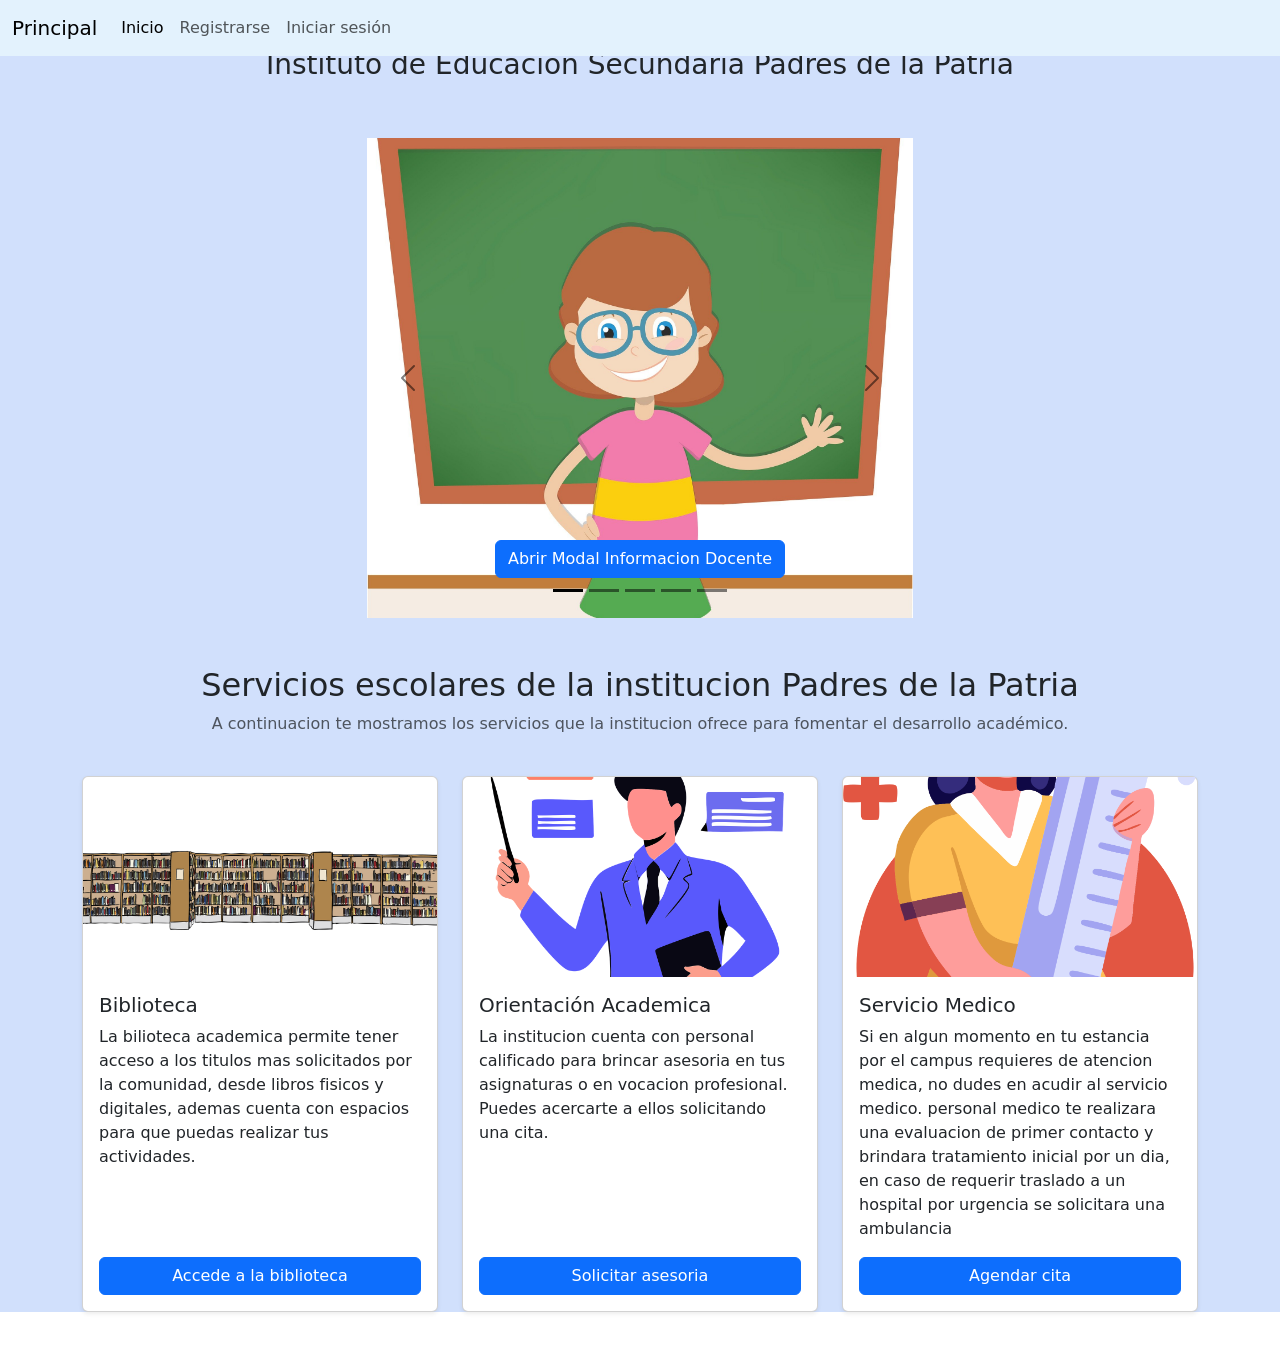
<file: index.html>
<!DOCTYPE html><!--inicia codigo html -->
<html lang="es-MX"><!--se invoca el idioma de la region-->
<head><!--inicia la cabecera-->
    <meta charset="UTF-8" />
<meta name ="viewport" content = "width=device-width,initial-scale=1.0"/><!--se establece el formato para mostrar caracteres como ñ o acentos-->
<title>Instituto de Educación Secundaria Padres de la Patria</title><!--se establece el titulo de la pagina-->
<link rel = "stylesheet" href = "css/bootstrap.min.css"><!-- referencia de la hoja de estilo-->
</head><!--termina cabecera-->

<body><!--inicia cuerpo de la pagina-->
<div style="background-color: #d1e0fc; "><!--se establece el color del cuerpo de la pagina-->
  <!--se implementa la barra de navegacion y los stributos como color o que este fijo al hacer scroll-->
<nav class ="navbar navbar-expand-md navbar-light fixed-top" style="background-color: #e3f2fd;">
<div class ="container-fluid">
<a class ="navbar-brand" href="#">Principal</a><!--esta clase permite establecer un logo o nombre de marca-->
<!--se establece los botones de la barra de navegacion asi como sus atributos-->
<button class="navbar-toggler" type="button" data-bs-toggle="collapse" data-bs-target="#navbarNav"aria-controls="navbarNav" aria-expanded="false" aria-label="Toggle navigation">
<span class="navbar-toggler-icon"></span>
</button>
<!--se estable las propiedades del menu de hamburguesa-->
<div class="collapse navbar-collapse" id="navbarNav">   
<ul class="navbar-nav">
<!--aqui se establece el nombre de las opciones de la barra a modo de referencia-->
<li class ="nav-item"><a class="nav-link active" aria-current="page" href="index.html">Inicio</a></li>
<li class ="nav-item"><a class="nav-link" href="registroES.html">Registrarse</a></li>
<li class ="nav-item"><a class="nav-link" href="iniciarsesion.html">Iniciar sesión</a></li>
</ul> </div> </div></nav><!--termina contenedores de la barra de navegacion-->
<!--se invoca el archivo js de bootstrap-->
<script src="js/bootstrap.min.js"></script>
<!--se crea el contenedor para separar el titulo del menu-->
  <div class="container mt-5">
    <div class="row text-center ">
    <h3>Instituto de Educación Secundaria Padres de la Patria</h3><!--se muestra el titulo de la imagen --></div></div>
    <!--se implementa el contenedor que mantiene la estructura del carrusel-->
    <div class="container mt-5">
      <!--alineacion del carrusel-->
    <div class="row justify-content-center">
      <!--se implementa los atributos cuando la pagina se vea completa, a la mitad y cuando este delgada-->
    <div class="col-12 col-md-8 col-lg-6">
      <!--se establece los atributos del carrusel asi como sus controles-->
      <div id="carruselescolar" class="carousel slide carousel-dark carousel-fade" data-bs-ride="carousel" data-bs-interval="5000">
        <div class="carousel-indicators"><!--se establece los botones de indicadores que empiza en posicion 0-->
          <button type="button" data-bs-target="#carruselescolar" data-bs-slide-to="0" class="active" aria-current="true"></button>
            <button type="button" data-bs-target="#carruselescolar" data-bs-slide-to="1"></button>
            <button type="button" data-bs-target="#carruselescolar" data-bs-slide-to="2"></button>
            <button type="button" data-bs-target="#carruselescolar" data-bs-slide-to="3"></button>
            <button type="button" data-bs-target="#carruselescolar" data-bs-slide-to="4"></button>
        </div>
        <!--se establece el contenido interno del carrusel-->
        <div class="carousel-inner">
          <!--propiedades de la imagen del carrusel cuando este activo-->
    <div class="carousel-item active" >
      <img src="docente.jpg" class="d-block w-100 img-fluid" style="height: 480px; object-fit: cover;"  alt="Docente en linea">
    <!--se implementa un boton cuando la imagen del carrusel este activa que permitira abrir el modal-->
      <div class="carousel-caption ">
      <button type="button" class="btn btn-primary" data-bs-toggle="modal" data-bs-target="#modaldocente">
        Abrir Modal Informacion Docente
      </button></div>
    </div>
    <!--se establece el contenido interno del carrusel-->
    <div class="carousel-item">
      <img src="aprender.jpg" class="d-block w-100 img-fluid" style="height: 480px; object-fit:cover;" alt="Aprendiendo en el aula">
    <!--se implementa un boton cuando la imagen del carrusel este activa que permitira abrir el modal-->
      <div class="carousel-caption ">
      <button type="button" class="btn btn-primary" data-bs-toggle="modal" data-bs-target="#modalaprender">
        Abrir Modal Aprendiendo
      </button></div>
    </div>
    <!--se establece el contenido interno del carrusel-->
    <div class="carousel-item">
      <img src="practicas.jpg" class="d-block w-100 img-fluid" style="height: 480px; object-fit: cover;" alt="Evidencia de Aprendizaje">
    <!--se implementa un boton cuando la imagen del carrusel este activa que permitira abrir el modal-->
      <div class="carousel-caption">
      <button type="button" class="btn btn-primary" data-bs-toggle="modal" data-bs-target="#modalpracticas">
        Abrir Modal Practicas
      </button></div>
    </div>
    <!--se establece el contenido interno del carrusel-->
    <div class="carousel-item">
      <img src="sesion.png" class="d-block w-100 img-fluid" style="height: 480px; object-fit: cover;" alt="Video Conferencia">
    <!--se implementa un boton cuando la imagen del carrusel este activa que permitira abrir el modal-->
      <div class="carousel-caption ">
      <button type="button" class="btn btn-primary" data-bs-toggle="modal" data-bs-target="#modalsesion">
        Abrir Modal Sesion Videoconferencia
      </button></div>
    </div>
     <!--se establece el contenido interno del carrusel-->
    <div class="carousel-item">
      <img src="colaborativas.png" class="d-block w-100 img-fluid" style="height: 480px; object-fit: cover;" alt="Actividad colaborativa">
    <!--se implementa un boton cuando la imagen del carrusel este activa que permitira abrir el modal-->
      <div class="carousel-caption ">
      <button type="button" class="btn btn-primary" data-bs-toggle="modal" data-bs-target="#modalcolaborativas">
        Abrir Modal Colaborativa
      </button></div>
    </div>
  </div>
  <!--se implementan los botones del control del carrusel con sus atributos y referencias-->
  <button class="carousel-control-prev" type="button" data-bs-target="#carruselescolar" data-bs-slide="prev">
    <!--se implementa estilizado en los botones del control-->
    <span class="carousel-control-prev-icon"></span>
    </button>
    <!--se implementan los botones del control del carrusel con sus atributos y referencias-->
  <button class="carousel-control-next" type="button" data-bs-target="#carruselescolar" data-bs-slide="next">
    <!--se implementa estilizado en los botones del control-->
    <span class="carousel-control-next-icon"></span>
  </button>
</div></div></div></div>  
<!--se implementa el modal con sus atributos, id, cabecera y titulo-->
<div class="modal fade" id="modalaprender" tabindex="-1" aria-labelledby="modal1Label" aria-hidden="true">
  <div class="modal-dialog">
    <div class="modal-content">
      <div class="modal-header">
        <h5 class="modal-title" id="modalaprender">Aprender</h5>
        <button type="button" class="btn-close" data-bs-dismiss="modal" aria-label="Close"></button>
      </div>
      <div class="modal-body">
        <!--se implementa la imagen y la pequeña reseña del contexto de la imagen-->
        <p>Contenido del Modal Aprender.</p>
        <img src="aprender.jpg" class="d-block w-100 img-fluid" style="height: 480px; object-fit:cover;">
        <p>En esta pagina modal mencionaremos como los alumnos refuerzan su Aprendizaje</p>
        <p>Harán sus actividades individuales, colaborativas y demostrarán lo aprendido en la evidencia de aprendizaje</p>
        <p>Despues de que los dicentes brinden la retroalimentacion de las actividades correspondientes, los alumnos tendran que atender y realizar las correcciones pertinentes.</p>
      </div>
      <!--se establece el footer y el boton para cerrar el modal-->
      <div class="modal-footer">
        <button type="button" class="btn btn-secondary" data-bs-dismiss="modal">Cerrar</button>
      </div>
    </div>
  </div>
</div>
<!--se implementa el modal con sus atributos, id, cabecera y titulo-->
<div class="modal fade" id="modaldocente" tabindex="-1" aria-labelledby="modaldocente" aria-hidden="true">
  <div class="modal-dialog">
    <div class="modal-content">
      <div class="modal-header">
        <h5 class="modal-title" id="modaldocente">Docente</h5>
        <button type="button" class="btn-close" data-bs-dismiss="modal" aria-label="Close"></button>
      </div>
      <div class="modal-body">
        <!--se implementa la imagen y la pequeña reseña del contexto de la imagen-->
        <p>Contenido del Modal Docente.</p>
        <img src="docente.jpg" class="d-block w-100 img-fluid" style="height: 480px; object-fit:cover;">
        <p>En esta pagina modal podemos hablar sobre los docentes que ayudan al alumnado en su aprendizaje</p>
        <p>Harán sus evaluaciones en la plataforma, la publicaran y brindaran retroalimentacion a los alumnos</p>
        <p>El docente tendrá la disponibilidad para atender cualquier duda que presente los alumnos</p>
      </div>
      <!--se establece el footer y el boton para cerrar el modal-->
      <div class="modal-footer">
        <button type="button" class="btn btn-secondary" data-bs-dismiss="modal">Cerrar</button>
        
      </div>
    </div>
  </div>
</div>
<!--se implementa el modal con sus atributos, id, cabecera y titulo-->
<div class="modal fade" id="modalpracticas" tabindex="-1" aria-labelledby="modalpracticas" aria-hidden="true">
  <div class="modal-dialog">
    <div class="modal-content">
      <div class="modal-header">
        <h5 class="modal-title" id="modalpracticas">Practicas</h5>
        <button type="button" class="btn-close" data-bs-dismiss="modal" aria-label="Close"></button>
      </div>
      <div class="modal-body">
        <!--se implementa la imagen y la pequeña reseña del contexto de la imagen-->
        <p>Contenido del Modal Practicas.</p>
        <img src="practicas.jpg" class="d-block w-100 img-fluid" style="height: 480px; object-fit:cover;">
        <p>Las practicas permitirán a los alumnos adquirir el conocimiento necesario para poder acreditar las asignaturas correspondientes</p>
        <p>Los alumnos deberan utilizar las herramientas que proporciona el docente mediante la plataforma paraque se puedan descargar</p>
        <p></p>
      </div>
      <!--se establece el footer y el boton para cerrar el modal-->
      <div class="modal-footer">
        <button type="button" class="btn btn-secondary" data-bs-dismiss="modal">Cerrar</button>
        
      </div>
    </div>
  </div>
</div>
<!--se implementa el modal con sus atributos, id, cabecera y titulo-->
<div class="modal fade" id="modalsesion" tabindex="-1" aria-labelledby="modalsesion" aria-hidden="true">
  <div class="modal-dialog">
    <div class="modal-content">
      <div class="modal-header">
        <h5 class="modal-title" id="modalpracticas">Sesion</h5>
        <button type="button" class="btn-close" data-bs-dismiss="modal" aria-label="Close"></button>
      </div>
      <div class="modal-body">
        <!--se implementa la imagen y la pequeña reseña del contexto de la imagen-->
        <p>Contenido del Modal Sesion.</p>
        <img src="sesion.png" class="d-block w-100 img-fluid" style="height: 480px; object-fit:cover;">
        <p>Las sesiones permitirán a los alumnos estar informados en todo momento, ya que los profesores brindaran informacion relevante</p>
        <p>El docente explicara a detalle en las sesiones de video conferencio todas las actividades que realizarán los alumnos </p> 
        <p>Los alumnos podran exponer todas las dudas que surgan dada la revision de la planificacion de las actividades</p>
      </div>
      <!--se establece el footer y el boton para cerrar el modal-->
      <div class="modal-footer">
        <button type="button" class="btn btn-secondary" data-bs-dismiss="modal">Cerrar</button>
        
      </div>
    </div>
  </div>
</div>

<!--se implementa el modal con sus atributos, id, cabecera y titulo-->
<div class="modal fade" id="modalcolaborativas" tabindex="-1" aria-labelledby="modalcolaborativas" aria-hidden="true">
  <div class="modal-dialog">
    <div class="modal-content">
      <div class="modal-header">
        <h5 class="modal-title" id="modalcolaborativas">Colaborativa</h5>
        <button type="button" class="btn-close" data-bs-dismiss="modal" aria-label="Close"></button>
      </div>
      <div class="modal-body">
        <!--se implementa la imagen y la pequeña reseña del contexto de la imagen-->
        <p>Contenido del Modal Colaborativa.</p>
        <img src="colaborativas.png" class="d-block w-100 img-fluid" style="height: 480px; object-fit:cover;">
        <p>Los alumnos deberán realizar actividades colaborativas</p>
        <p>En estas actividades los alumnos podran brindar y recibir retroalimentacion de otros compañeros a fin de reforzar su aprendizaje </p> 
        <p>Los alumnos deberan brindar la retroalimentacion en un segundo intento paraque sea considerado</p>
      </div>
      <!--se establece el footer y el boton para cerrar el modal-->
      <div class="modal-footer">
        <button type="button" class="btn btn-secondary" data-bs-dismiss="modal">Cerrar</button>
        
      </div>
    </div>
  </div>
</div>

<!--comienza tarjetas promocionales se implementa un contenedor-->
<div class="container my-5">
  <!--se implementa atributos y espaciado-->
  <div class="row text-center mb-4">
    <!--cabeceras y titulos de la tarjeta-->
    <h2>Servicios escolares de la institucion Padres de la Patria</h2>
    <p class="text-muted">A continuacion te mostramos los servicios que la institucion ofrece para fomentar el desarrollo académico.</p>
  </div>
<!--se define las filas y el espaciado interno-->
  <div class="row g-4">
<!--se implementa los atributos cuando la pagina se vea completa, a la mitad y cuando este delgada-->
    <div class="col-12 col-md-6 col-lg-4">
      <!--atributos de la tarjeta que señalan la altura-->
      <div class="card h-100 shadow-sm">
        <!--se hace referencia a la imagen de la tarjeta y atributos para que se adapte al espacio de la misma-->
        <img src="biblioteca.png" class="d-block img-fluid" style="height:200px; object-fit:cover;" alt="Biblioteca">
        <!--se establece la forma en que se define las tarjetas en este caso en columnas-->
        <div class="card-body d-flex flex-column">
          <!--titulo de la tarjeta asi como el texto y el espaciado automatico-->
          <h5 class="card-title">Biblioteca</h5>
          <p class="card-text">La bilioteca academica permite tener acceso a los titulos mas solicitados por la comunidad, desde libros fisicos y digitales, ademas cuenta con espacios para que puedas realizar tus actividades. </p>
          <div class="mt-auto">
            <!--se implementa el boton de accion-->
            <a href="#" class="btn btn-primary w-100">Accede a la biblioteca</a>
          </div>
        </div>
      </div>
    </div>

   <!--se implementa los atributos cuando la pagina se vea completa, a la mitad y cuando este delgada-->
    <div class="col-12 col-md-6 col-lg-4">
      <!--atributos de la tarjeta que señalan la altura-->
      <div class="card h-100 shadow-sm">
        <!--se hace referencia a la imagen de la tarjeta y atributos para que se adapte al espacio de la misma-->
        <img src="orientacion.png" class="d-block img-fluid" style="height:200px; object-fit:cover;" alt="Orientacion Academica">
         <!--se establece la forma en que se define las tarjetas en este caso en columnas-->
        <div class="card-body d-flex flex-column">
           <!--titulo de la tarjeta asi como el texto y el espaciado automatico-->
          <h5 class="card-title">Orientación Academica</h5>
          <p class="card-text">La institucion cuenta con personal calificado para brincar asesoria en tus asignaturas o en vocacion profesional.
            Puedes acercarte a ellos solicitando una cita.</p>
          <div class="mt-auto">
            <!--se implementa el boton de accion-->
            <a href="#" class="btn btn-primary w-100">Solicitar asesoria</a>
          </div>
        </div>
      </div>
    </div>

  <!--se implementa los atributos cuando la pagina se vea completa, a la mitad y cuando este delgada-->
    <div class="col-12 col-md-6 col-lg-4">
      <!--atributos de la tarjeta que señalan la altura-->
      <div class="card h-100 shadow-sm">
        <!--se hace referencia a la imagen de la tarjeta y atributos para que se adapte al espacio de la misma-->
        <img src="serviciomedico.png" class="d-block img-fluid" style="height:200px; object-fit:cover;" alt="Servicio Medico">
        <!--se establece la forma en que se define las tarjetas en este caso en columnas-->
        <div class="card-body d-flex flex-column">
          <h5 class="card-title">Servicio Medico</h5>
          <p class="card-text">Si en algun momento en tu estancia por el campus requieres de atencion medica, no dudes en acudir al servicio medico.
            personal medico te realizara una evaluacion de primer contacto y brindara tratamiento inicial por un dia,
            en caso de requerir traslado a un hospital por urgencia se solicitara una ambulancia</p>
          <div class="mt-auto">
            <!--se implementa el boton de accion-->
            <a href="#" class="btn btn-primary w-100">Agendar cita</a>
          </div>
        </div>
      </div>
    </div>

  </div>
</div>

</div>
</body><!--termina el cuerpo-->
</html><!--fin de html-->
</file>
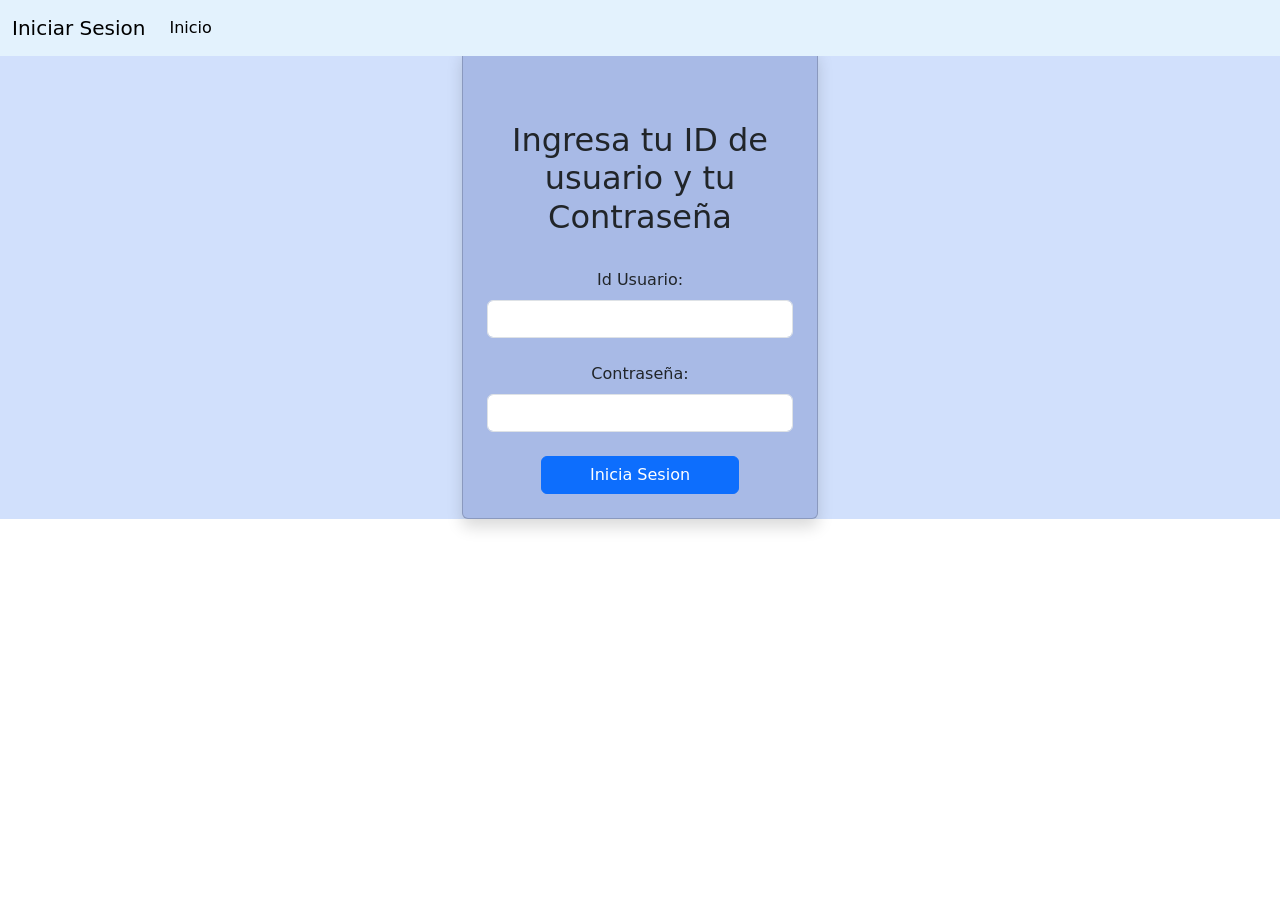
<file: iniciarsesion.html>
<!DOCTYPE html><!--inicia codigo html -->
<html lang="es-MX"><!--se invoca el idioma de la region-->
<head><!--inicia la cabecera-->
<meta charset="UTF-8"><!--se establece el formato para mostrar caracteres como ñ o acentos-->
<meta name ="viewport" content = "width=device-width, initial-scale=1, shrink-to-fit=no"/>
<title>Inicio de sesion</title><!--se establece el titulo de la pagina-->
<link rel = "stylesheet" href = "css/bootstrap.min.css"><!-- referencia de la hoja de estilo-->
  
</head><!--termina cabecera-->
<body><!--inicia cuerpo de la pagina-->
<div style="background-color: #d1e0fc; "><!--se establece el color del cuerpo de la pagina-->
  <!--se implementa la barra de navegacion y los stributos como color o que este fijo al hacer scroll-->
<nav class ="navbar navbar-expand-md navbar-light fixed-top" style="background-color: #e3f2fd;">
<div class ="container-fluid">
<a class ="navbar-brand" href="#">Iniciar Sesion</a><!--esta clase permite establecer un logo o nombre de marca-->
<!--se establece los botones de la barra de navegacion asi como sus atributos-->
<button class="navbar-toggler" type="button" data-bs-toggle="collapse" data-bs-target="#navbarNav"aria-controls="navbarNav" aria-expanded="false" aria-label="Toggle navigation">
<span class="navbar-toggler-icon"></span>
</button>
<!--se estable las propiedades del menu de hamburguesa-->
<div class="collapse navbar-collapse" id="navbarNav">   
<ul class="navbar-nav">
<!--aqui se establece el nombre de las opciones de la barra a modo de referencia-->
<li class ="nav-item"><a class="nav-link active" aria-current="page" href="index.html">Inicio</a></li>

</ul> </div> </div></nav><!--termina contenedores de la barra de navegacion-->
<!--se invoca el archivo js de bootstrap-->
<script src="js/bootstrap.bundle.min.js"></script>
<script>
  var tooltipTriggerList = [].slice.call(document.querySelectorAll('[data-bs-toggle="tooltip"]'))
  var tooltipList = tooltipTriggerList.map(function (tooltipTriggerEl) {
    return new bootstrap.Tooltip(tooltipTriggerEl)
  })
</script>

<div class="container my-5" >
  <div class="row justify-content-center">
    <div class="col-lg-4">
      <div class="card shadow p-4" style="background-color: #a8bae6;">
        <h2 class="text-center mt-5">Ingresa tu ID de usuario y tu Contraseña</h2>

        <form action="iniciarsesion.php" method="POST">

          <div class="col-12">

            
                <div class="text-center mt-4" >
              <label class="form-label">Id Usuario:</label>
              <input type="text" name="IDUsuario" class="form-control" required  minlength="4" maxlength="4" data-bs-toggle="tooltip" data-bs-trigger="focus" data-bs-placement="right"
    title="Ingresa tu ID de estudiante.">
           </div>

            
                <div class="text-center mt-4">
              <label class="form-label" class= "text-center mt-4">Contraseña:</label>
              <input type="password" name="password" class="form-control" required  minlength="8" data-bs-toggle="tooltip" data-bs-trigger="focus" data-bs-placement="right"
    title="Ingresa tu contraseña minimo 8 digitos.">
           </div>
        </div> 
           <div class="text-center mt-4">
            <button type="submit" class="btn btn-primary px-5">Inicia Sesion</button>
           </div>
        </form>
        </div>
    </div>
  </div>
</div>

</body><!--termina cuerpo de la pagina-->
</html><!--termina el cuerpo y el codigo html -->
</file>
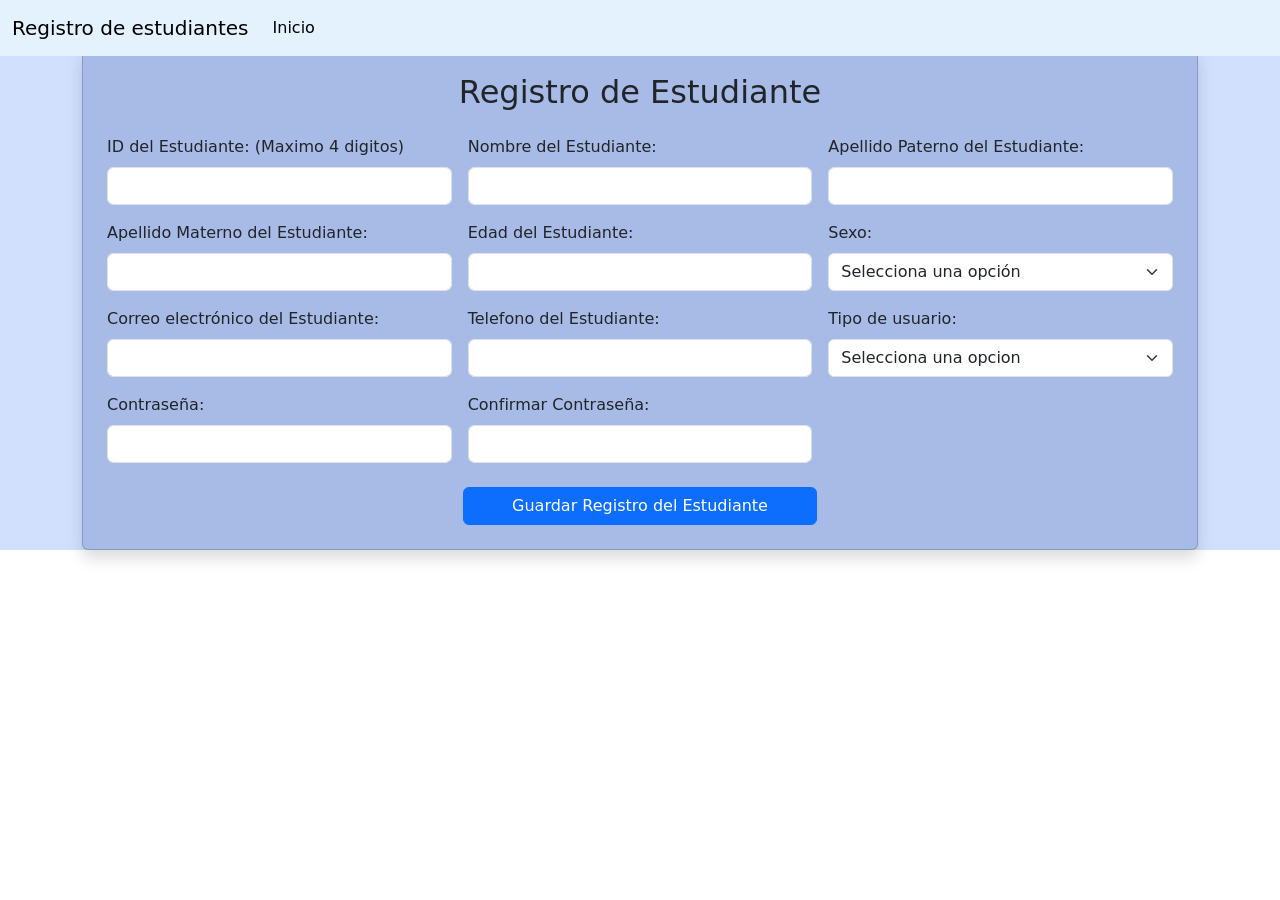
<file: registroES.html>
<!DOCTYPE html><!--inicia codigo html-->
<html lang="es-MX"><!--se establece el idioma español mexico-->
<head><!--inicia la cabecera de la pagina-->
<meta charset="UTF-8"><!--se le indica que se utilizara caracteres especiales para que puedan visualizarse-->
<meta name ="viewport" content = "width=device-width, initial-scale=1, shrink-to-fit=no"/>
<title>Registro de Estudiantes</title><!--titulo de la pagina-->
<link rel = "stylesheet" href = "css/bootstrap.min.css"><!-- referencia de la hoja de estilo-->
</head><!--termina la cabecera-->
<body><!--inicia cuerpo de la pagina-->
<div style="background-color: #d1e0fc; "><!--se establece el color del cuerpo de la pagina-->
  <!--se implementa la barra de navegacion y los stributos como color o que este fijo al hacer scroll-->
<nav class ="navbar navbar-expand-md navbar-light fixed-top" style="background-color: #e3f2fd;">
<div class ="container-fluid">
<a class ="navbar-brand" href="#">Registro de estudiantes</a><!--esta clase permite establecer un logo o nombre de marca-->
<!--se establece los botones de la barra de navegacion asi como sus atributos-->
<button class="navbar-toggler" type="button" data-bs-toggle="collapse" data-bs-target="#navbarNav"aria-controls="navbarNav" aria-expanded="false" aria-label="Toggle navigation">
<span class="navbar-toggler-icon"></span>
</button>
<!--se estable las propiedades del menu de hamburguesa-->
<div class="collapse navbar-collapse" id="navbarNav">   
<ul class="navbar-nav">
<!--aqui se establece el nombre de las opciones de la barra a modo de referencia-->
<li class ="nav-item"><a class="nav-link active" aria-current="page" href="index.html">Inicio</a></li>

</ul> </div> </div></nav><!--termina contenedores de la barra de navegacion-->
<!--se invoca el archivo js de bootstrap-->
<script src="js/bootstrap.bundle.min.js"></script>
<script>
  var tooltipTriggerList = [].slice.call(document.querySelectorAll('[data-bs-toggle="tooltip"]'))
  var tooltipList = tooltipTriggerList.map(function (tooltipTriggerEl) {
    return new bootstrap.Tooltip(tooltipTriggerEl)
  })
</script>
<div class="container my-5" >
  <div class="row justify-content-center">
    <div class="col-12">
      <div class="card shadow p-4" style="background-color: #a8bae6;">
        <h2 class="text-center mb-4">Registro de Estudiante</h2>

        <form action="registroES.php" method="POST">

          <div class="row g-3">

            <div class="col-12 col-md-6 col-lg-4">
              <label class="form-label">ID del Estudiante: (Maximo 4 digitos)</label>
              <input type="text" name="IDUsuario" class="form-control" required  minlength="4" maxlength="4" data-bs-toggle="tooltip" data-bs-trigger="focus" data-bs-placement="right"
    title="Ingresa 4 digitos para el ID de estudiante.">
           </div>
            
            <div class="col-12 col-md-6 col-lg-4">
              <label class="form-label">Nombre del Estudiante:</label>
              <input type="text" name="Nombre" class="form-control" required data-bs-toggle="tooltip" data-bs-trigger="focus" data-bs-placement="right"
    title="Ingresa solo el nombre del estudiante">
            </div>

            <div class="col-12 col-md-6 col-lg-4">
              <label class="form-label">Apellido Paterno del Estudiante:</label>
              <input type="text" name="ApellidoPaterno"class="form-control" required data-bs-toggle="tooltip" data-bs-trigger="focus" data-bs-placement="right"
    title="Ingresa solo el primer apellido del estudiante">
            </div>

            <div class="col-12 col-md-6 col-lg-4">
              <label class="form-label">Apellido Materno del Estudiante:</label>
              <input type="text" name="ApellidoMaterno" class="form-control" required data-bs-toggle="tooltip" data-bs-trigger="focus" data-bs-placement="right"
    title="Ingresa solo el apellido materno del estudiante">
            </div>

            <div class="col-12 col-md-6 col-lg-4">
              <label class="form-label">Edad del Estudiante:</label>
              <input type="number" name="Edad" class="form-control" required data-bs-toggle="tooltip" data-bs-trigger="focus" data-bs-placement="right"
    title="Ingresa la edad del estudiante">
            </div>

            <div class="col-12 col-md-6 col-lg-4">
              <label class="form-label">Sexo:</label>
              <select name="sexo" class="form-select" required data-bs-toggle="tooltip" data-bs-trigger="focus" data-bs-placement="right"
    title="Selecciona tu sexo">
                <option value="">Selecciona una opción</option>
                <option value="hombre">Hombre</option>
                <option value="mujer">Mujer</option>
                <option value="otro">Otro</option>
              </select>
            </div>

            <div class="col-12 col-md-6 col-lg-4">
              <label class="form-label">Correo electrónico del Estudiante:</label>
              <input type="email" name="Email" class="form-control" required data-bs-toggle="tooltip" data-bs-trigger="focus" data-bs-placement="right"
    title="Ingresa el email del estudiante">
            </div>

            <div class="col-12 col-md-6 col-lg-4">
              <label class="form-label">Telefono del Estudiante:</label>
              <input type="text" name="Telefono" class="form-control" required data-bs-toggle="tooltip" data-bs-trigger="focus" data-bs-placement="right"
    title="Ingresa el telefono del estudiante">
            </div>

            <div class="col-12 col-md-6 col-lg-4">
              <label class="form-label">Tipo de usuario:</label>
              <select name="tipoUsuario" class="form-select" required data-bs-toggle="tooltip" data-bs-trigger="focus" data-bs-placement="right"
    title="Selecciona ES si eres estudiante">
                <option value="">Selecciona una opcion</option>
                <option value="es">ES</option>
                <option value="ce" disabled>CE "no disponible para este usuario"</option>
              </select>
            </div>

            <div class="col-12 col-md-6 col-lg-4">
              <label class="form-label">Contraseña:</label>
              <input type="password" name="Password" class="form-control" required minlength="8" data-bs-toggle="tooltip" data-bs-trigger="focus" data-bs-placement="right"
    title="Ingresa minimo 8 caracteres incluye, letras, números y símbolo.">
            </div>

            <div class="col-12 col-md-6 col-lg-4">
              <label class="form-label">Confirmar Contraseña:</label>
              <input type="password" name="confirmar" class="form-control" required minlength="8" data-bs-toggle="tooltip" data-bs-trigger="focus" data-bs-placement="right"
    title="Confirma tu contraseña." >
            </div>

          </div>

          <div class="text-center mt-4">
            <button type="submit" class="btn btn-primary px-5">Guardar Registro del Estudiante</button>
          </div>

        </form>
      </div>
    </div>
  </div>
</div>

</body>
</html>


<!---->
</file>
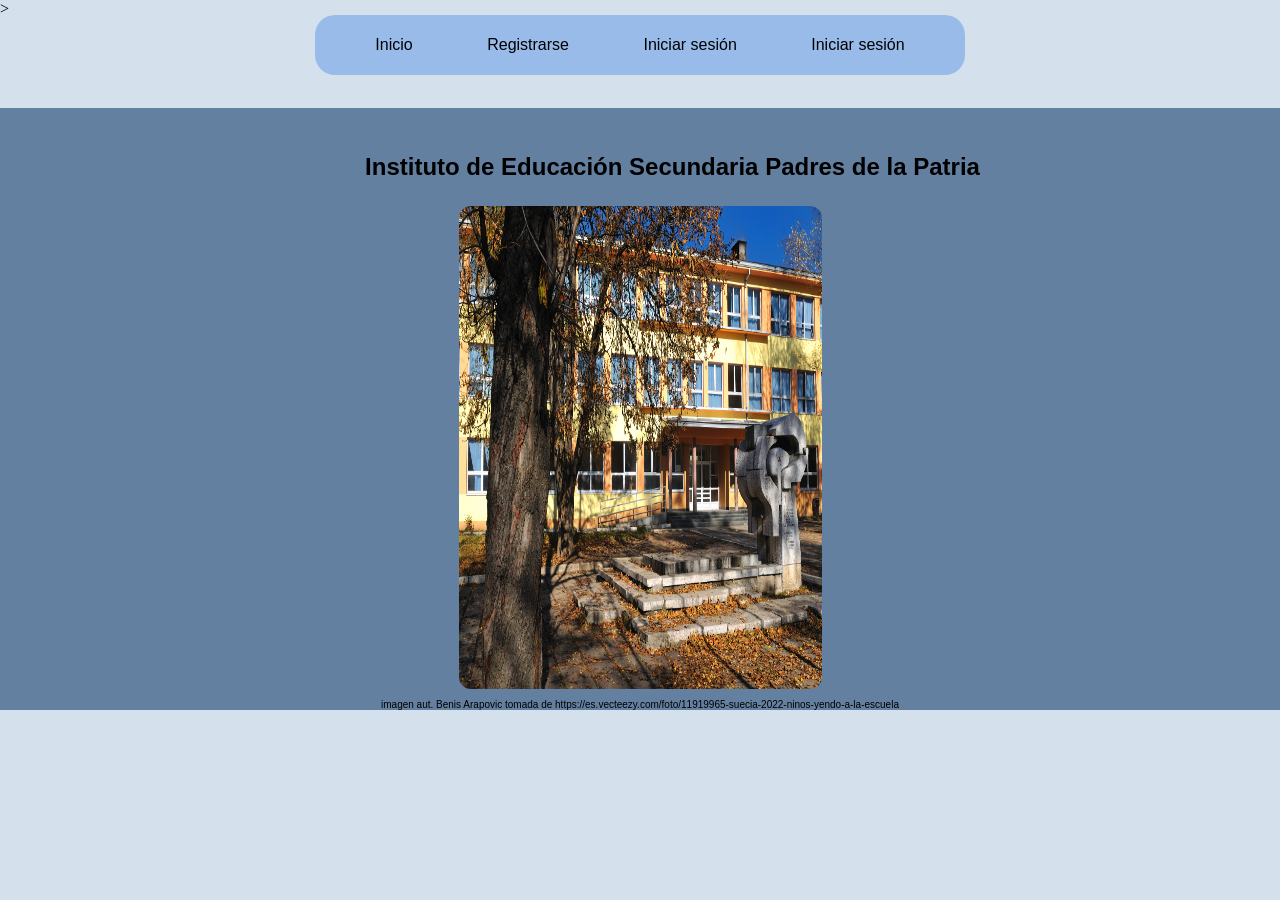
<file: sesionES.html>
<!DOCTYPE html>><!--inicia codigo html de la pagina web-->
<html lang="es-MX"><!--se invoca el idioma de la region-->
<head><!--inicia la cabecera-->
<meta charset = "UTF-8"><!--se establece el formato para mostrar caracteres como ñ o acentos-->
<title>Instituto de Educación Secundaria Padres de la Patria</title><!--se establece el titulo de la pagina-->
<link rel = "stylesheet" href = "style.css"><!-- referencia de la hoja de estilo-->
</head><!--termina cabecera-->

<body><!--inicia cuerpo de la pagina-->

<div id = "flex-container"><!--se establece el contenedor que mostrara la barra de navegacion-->
<div id = "navbar"><!--se establece la parte del contenedor que mostrara las opciones de la barra-->
<ul>
<!--aqui se establece el nombre de las opciones de la barra a modo de referencia-->
<li><a href="index.html">Inicio</a></li>
<li><a href="consultar.html">Registrarse</a></li>
<li><a href="inscribir.html">Iniciar sesión</a></li>
<li><a href="Salir.html">Iniciar sesión</a></li>
</ul> </div> </div><!--termina contenedores de la barra de navegacion-->

<!--<section class="contenedor1">se establece el contenedor que mostrara la informacion de la pagina-->
<div class="tarjetas"><!--se establece la tarjeta que contiene las subtarjetas que mostraran la informacion-->
<div class="tarjeta1"><!--se establece la tarjeta que contiene la informacion y la imagen de la informacion de la muebleria-->
<h3>Instituto de Educación Secundaria Padres de la Patria</h3><!--se muestra el titulo de la imagen -->
<img src="escuela.jpg"><!--se hace el llamado de la imagen que se mostrara dentro de la tarjeta1-->

<p>imagen aut. Benis Arapovic tomada de https://es.vecteezy.com/foto/11919965-suecia-2022-ninos-yendo-a-la-escuela</p>
</div></div>

</body><!--termina el cuerpo-->
</html><!--fin de html-->
</file>
<file: style.css>
body /*este estilo se implementara en el cuerpo de la pagina*/
 {
  
     justify-content: center; /*espacio del body */
      background-color: #d5e0ed;/* se coloca el color de fondo en formato hexadecimal */
      margin: 0;/*se establece el margen del cuerpo de la pagina*/
 }
#navbar /*se establece el estilo de la barra de navegacion*/
{
  background-color: #99bbea;/*se establece el color de fondo de la barra*/
  border-radius: 20px; /* Añade curvatura a los bordes */
  padding: 5px;/*se establece el espaciado*/
  justify-content: space-around;/*se establece el justificado que permite mantener alineados los elementos de la barra de navegacion*/
  display: inline-flex; /* Ajusta el ancho al contenido */
  align-items: center;/*alineacion centrado*/
  font-size: 16px;  /* se establece el tamaño de fuente */
  font-family: Arial; /* se establece el tipo de fuente */
}

#navbar ul/*se establece el estilo de la lista no ordenada*/
{
   list-style-type: none;/*se elimina la marca del estilo de lista*/
  
}
#navbar li/*se configuran los elementos de la lista*/
{
   display: inline;/*se implementa que cada elemento de la lista se muestre en lista*/
   margin: 0 40px 0 0;/*se implementa el margen entre los elementos*/
   
}

#navbar li a /*se establece el estilo de los enlaces de la barra de navegacion*/
{
  color: #000000;/*se establece el color del texto*/
  text-decoration: none;/*se elimina el subrayado de los links*/
  padding: 10px 15px;/*se establece el espaciado*/
  border-radius: 20px; /* Bordes curvos en los enlaces */
  transition: background 0.3s ease;/*establece el tiempo de transicion entre el movimiento del mouse*/
}

#navbar li a:hover/*se configura el paso del mouse al link*/
{
   background-color: #15429eb3;
   color: #000000;
}

#flex-container/*contenedor principal*/
   {
    display: flex;  /* activar flexbox */
    justify-content: space-around; /*espacio entre las cajas */
    padding-bottom: 0px;/*espaciado inferior*/
    padding: 15px; /* espaciado interno */
    position: fixed;/* fija el contenedor en la parte superior */
    top: 0;/*señala el margen arriba*/
    left: 0;/*señala el margen izq*/
    right: 0;/*señala el margen der*/
    z-index: 1000; /*permite que este sobre otros elementos */
  }



.tarjetas /*clase que controla la tarjeta principal*/
{
      flex-wrap: wrap; /*permite que los elementos del contenedor pueden acomodarse*/
      padding-top: 90px; /*define el espaciado*/
      
      
}

.tarjeta1 /*clase que controla la tarjeta principal*/
{
      flex: 1 1 33%; /*permite abreviar otras propiedades de flex-grow,flex-shrink y flex-basis*/
      background-color: #6480a1;/*define el color de fondo*/
      padding-top: 20px; /*define el espaciado*/
      font-size: 10px;  /* se establece el tamaño de fuente */
      font-family: Arial; /* se establece el tipo de fuente */  
      text-align: center;       
}
.tarjeta1 h3/*establece el estilo en un encabezado tipo 3*/
{
  font-size: 24px;  /* se establece el tamaño de fuente */
  font-family: Arial; /* se establece el tipo de fuente */
  text-align: center;/*se establece la alineacion a la izquierda*/
  padding-left: 65px;/*se establece el espaciado a la izquierda*/
  margin: 25px ;/*se establece el margen entre lineas de texto*/
  
  
}

img /* se establece el formato de la imagen */
{ 
  width: 363px; /* se establece el ancho de la imagen */  
  height: 483px;/*se establece la altura de la imagen*/
  border-radius: 12px;/* se señala el borde de la imagen */
  display: block; /* se establece el bloque de la imagen */
  margin: auto ;  /* se establece el margen de la imagen */
}

 form 
 {
      margin: 0 auto;
      justify-content: bottom; /*Formulario*/
      background: #718dc1;/* se coloca el color de fondo en formato hexadecimal */
      margin-top: 90px;/*margen superior*/
      padding: 30px;/* se señala el espacio entre el contenido y los bordes del elemento */ 
      border-radius: 10px;/* se señala el borde del contenedor */ 
      width: 350px;/*establece el ancho de un elemento específico*/
      box-shadow: 0 3px 10px rgba(0,0,0,0.2); /*especifica el sombreado del box */
 }

  button /* se configura los atributos del boton */
 {
      background-color: #275eb1;/* se establece el color de fondo */  
      color: white;/* se establece el color de texto*/
      padding: 10px;/* se establece el espaciado */
      width: 100%;/*especifica el ancho*/
      border: none;/*especifica sin borde*/
      border-radius: 6px;/* se establece el contorno del borde */
      margin-top: 15px;/*margen superior*/
      cursor: pointer;/*se agrega cambio de puntero al pasar por el boton*/
}

button:hover/*cambio de color del boton al pasaar el mouse*/
{
    background: #329dfb7e;/*cambio de color del boton al pasar el mouse*/
}

 input, select /*se da estilo a los elementos del form*/
 {
      width: 100%;/*especifica el ancho*/
      padding: 10px;/* se señala el espacio entre el contenido y los bordes del elemento */ 
      margin-top: 10px;/*margen superior*/
      border: 1px solid #ccc;/*borde los elementos*/
      border-radius: 6px;/* se establece el contorno del borde */
 }
.celda1 /* este es el nombre del objeto al cual se llamara en el codigo html */
{
  display: flex; /* aqui se invoca el tipo de elemento que permitira mostrar los contenedores */
  flex-direction: column;
  row-gap: 20px;
  justify-content: space-evenly;  /* aqui se señala el espacio que habra entre contenedores */
  align-items: center;     /* aqui se menciona el tipo de alineamiento que tendra el contenido */
  padding: 35px;        /* se señala el espacio entre el contenido y los bordes del elemento */   
  background-color: transparent; /* se coloca el color de fondo en formato hexadecimal */
}

.celda2 
{
  
  background: #b8d9ff; /* se coloca el color de fondo en formato hexadecimal */
  padding: 15px 25px;  /* se señala el espacio entre el contenido y los bordes del elemento */ 
  border-radius: 12px;  /* se señala el borde del contenedor */ 
  font-family: Arial; /* se establece el tipo de fuente */
  text-align: center; /* se establece el alineado del texto */
  font-size: 16px; /* se establece el tamaño de fuente */
}
</file>
